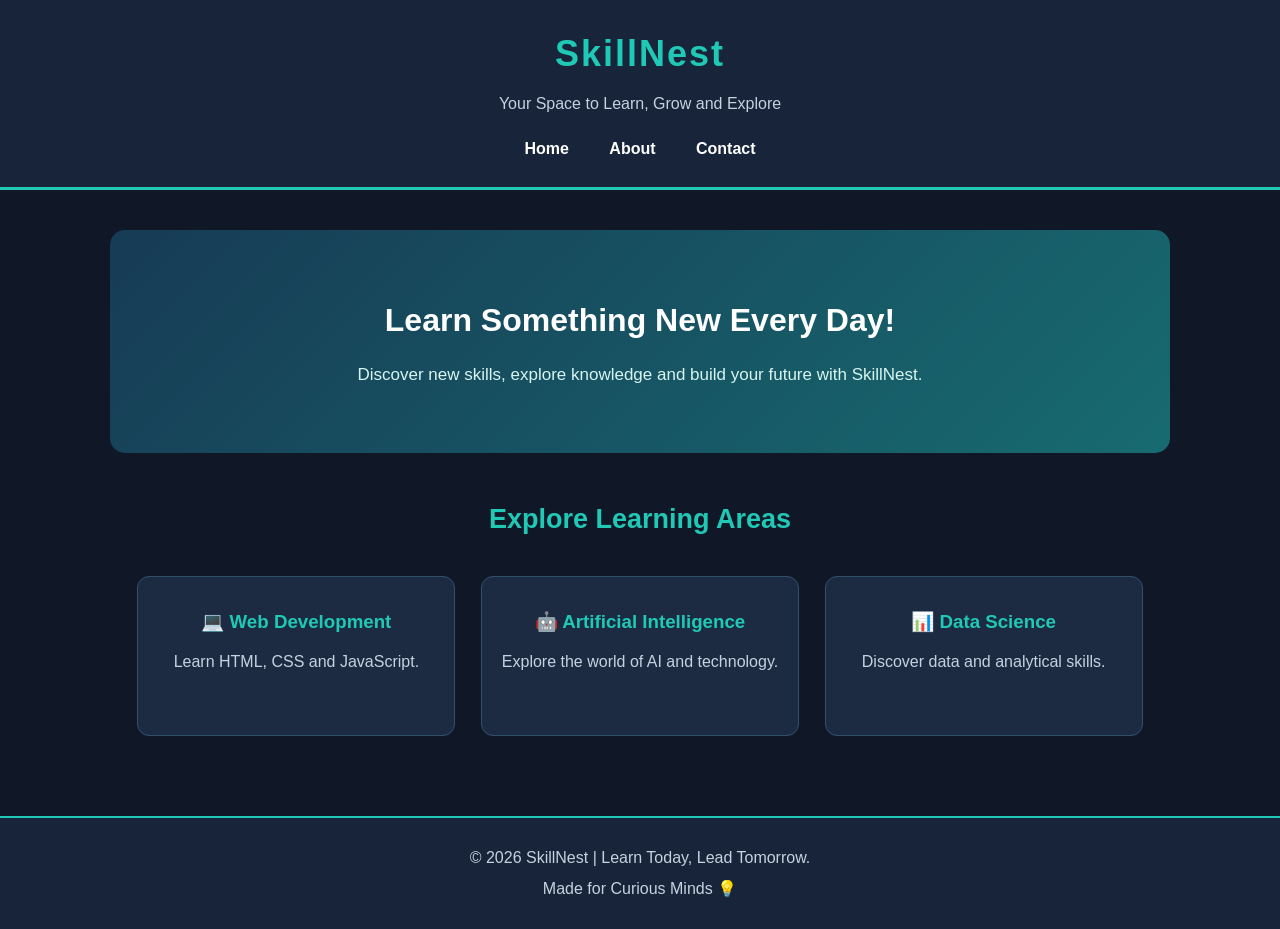
<file: index.html>
<!DOCTYPE html>
<html lang="en">
<head>
    <meta charset="UTF-8">
    <meta name="viewport" content="width=device-width, initial-scale=1.0">
    <title>SkillNest | Home</title>
    <link rel="stylesheet" href="style.css">
</head>
<body>

<header>
    <h1>SkillNest</h1>
    <p>Your Space to Learn, Grow and Explore</p>

    <nav>
        <a href="index.html">Home</a>
        <a href="about.html">About</a>
        <a href="contact.html">Contact</a>
    </nav>
</header>

<main>
    <section class="hero">
        <h2>Learn Something New Every Day!</h2>
        <p>Discover new skills, explore knowledge and build your future with SkillNest.</p>
    </section>

    <section class="courses">
        <h2>Explore Learning Areas</h2>

        <article class="card">
            <h3>💻 Web Development</h3>
            <p>Learn HTML, CSS and JavaScript.</p>
        </article>

        <article class="card">
            <h3>🤖 Artificial Intelligence</h3>
            <p>Explore the world of AI and technology.</p>
        </article>

        <article class="card">
            <h3>📊 Data Science</h3>
            <p>Discover data and analytical skills.</p>
        </article>
    </section>
</main>

<footer>
    <p>© 2026 SkillNest | Learn Today, Lead Tomorrow.</p>
    <p>Made for Curious Minds 💡</p>
</footer>


</body>
</html>
</file>
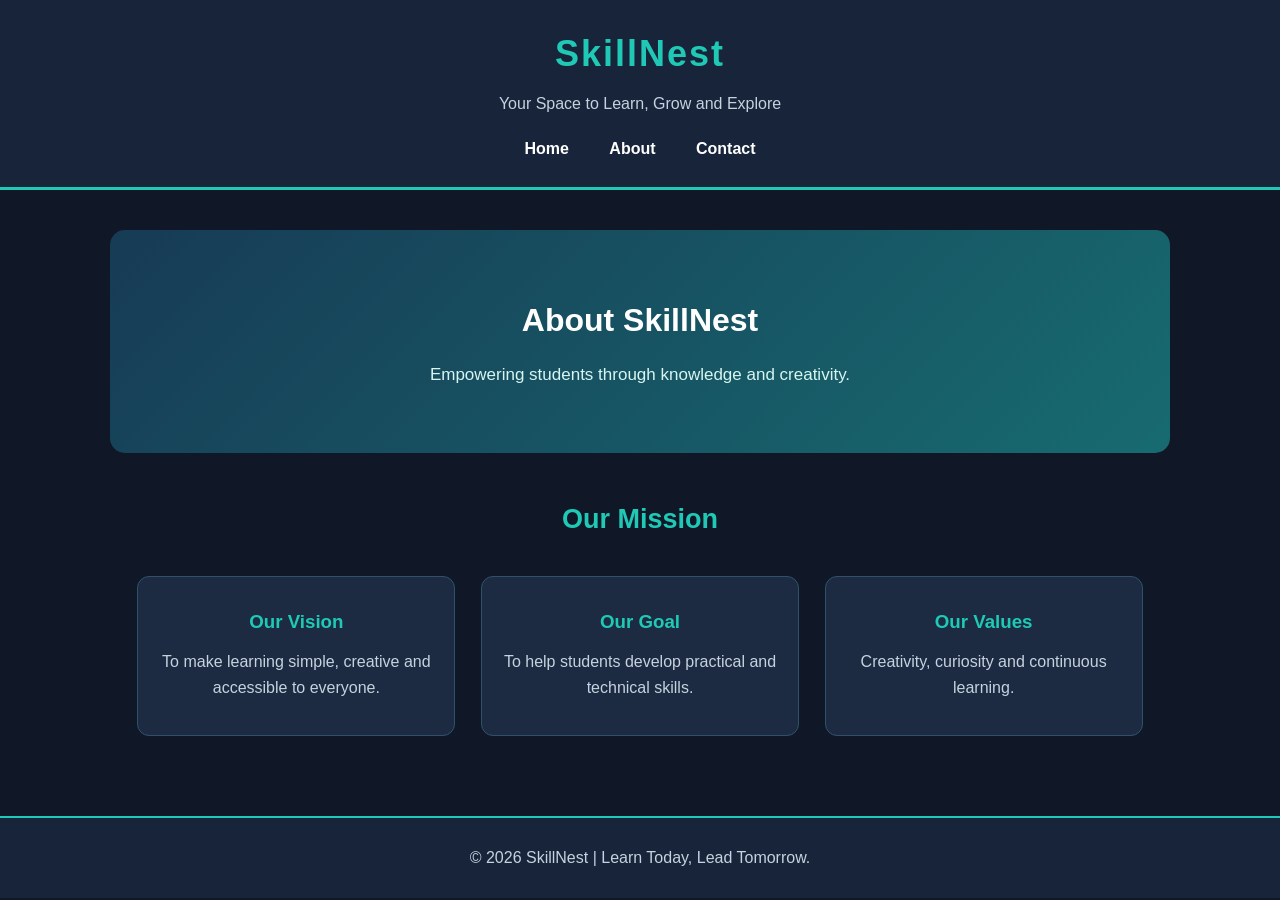
<file: about.html>
<!DOCTYPE html>
<html lang="en">
<head>
    <meta charset="UTF-8">
    <meta name="viewport" content="width=device-width, initial-scale=1.0">
    <title>SkillNest | About</title>
    <link rel="stylesheet" href="style.css">
</head>
<body>

<header>
    <h1>SkillNest</h1>
    <p>Your Space to Learn, Grow and Explore</p>

    <nav>
        <a href="index.html">Home</a>
        <a href="about.html">About</a>
        <a href="contact.html">Contact</a>
    </nav>
</header>

<main>
    <section class="hero">
        <h2>About SkillNest</h2>
        <p>Empowering students through knowledge and creativity.</p>
    </section>

    <section class="courses">
        <h2>Our Mission</h2>
        <article class="card">
            <h3>Our Vision</h3>
            <p>To make learning simple, creative and accessible to everyone.</p>
        </article>

        <article class="card">
            <h3>Our Goal</h3>
            <p>To help students develop practical and technical skills.</p>
        </article>

        <article class="card">
            <h3>Our Values</h3>
            <p>Creativity, curiosity and continuous learning.</p>
        </article>
    </section>
</main>

<footer>
    <p>© 2026 SkillNest | Learn Today, Lead Tomorrow.</p>
</footer>

</body>
</html>
</file>
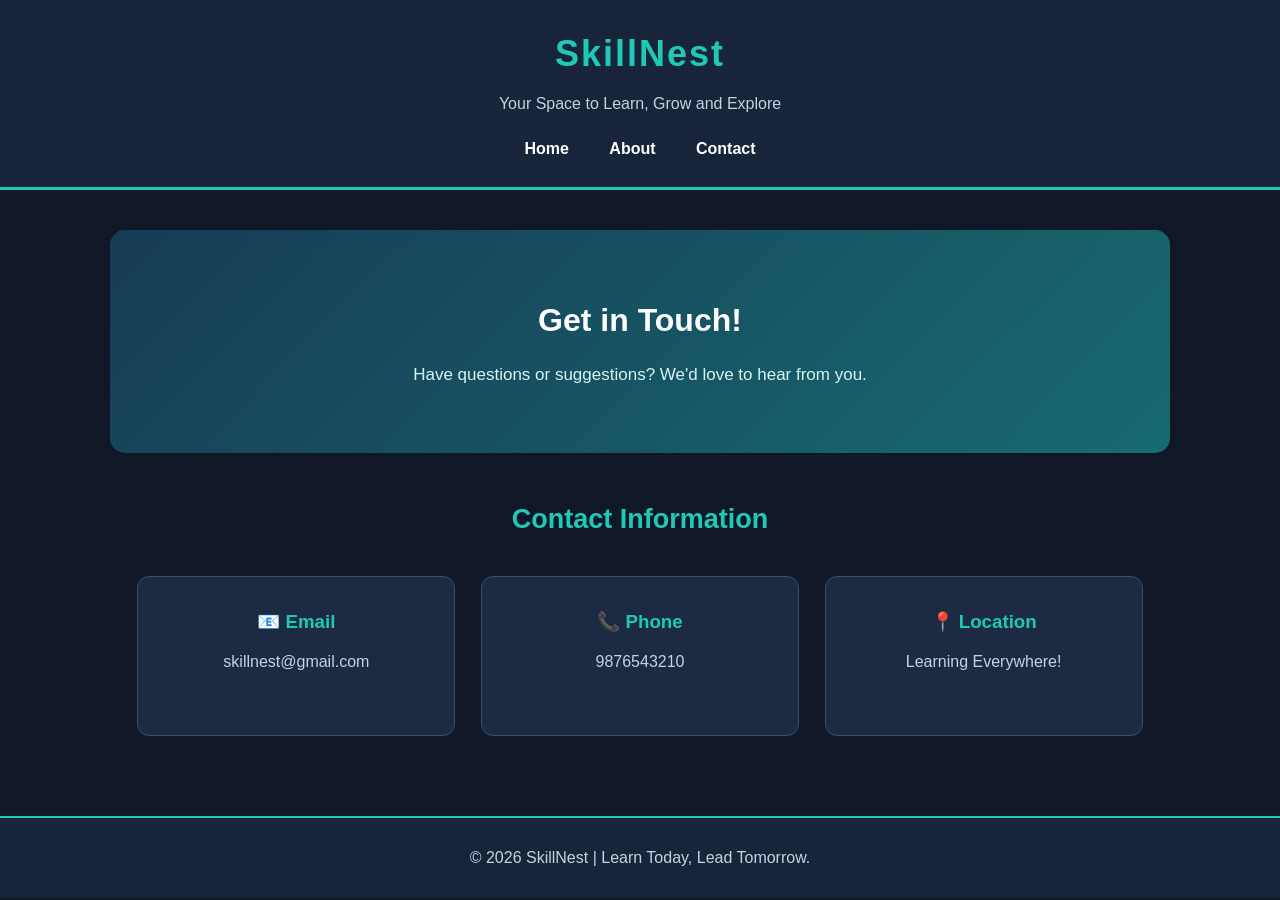
<file: contact.html>
<!DOCTYPE html>
<html lang="en">
<head>
    <meta charset="UTF-8">
    <meta name="viewport" content="width=device-width, initial-scale=1.0">
    <title>SkillNest | Contact</title>
    <link rel="stylesheet" href="style.css">
</head>
<body>

<header>
    <h1>SkillNest</h1>
    <p>Your Space to Learn, Grow and Explore</p>

    <nav>
        <a href="index.html">Home</a>
        <a href="about.html">About</a>
        <a href="contact.html">Contact</a>
    </nav>
</header>

<main>
    <section class="hero">
        <h2>Get in Touch!</h2>
        <p>Have questions or suggestions? We'd love to hear from you.</p>
    </section>

    <section class="courses">
        <h2>Contact Information</h2>

        <article class="card">
            <h3>📧 Email</h3>
            <p>skillnest@gmail.com</p>
        </article>

        <article class="card">
            <h3>📞 Phone</h3>
            <p>9876543210</p>
        </article>

        <article class="card">
            <h3>📍 Location</h3>
            <p>Learning Everywhere!</p>
        </article>
    </section>
</main>

<footer>
    <p>© 2026 SkillNest | Learn Today, Lead Tomorrow.</p>
</footer>

</body>
</html>
</file>
<file: style.css>
/* RESET */
* {
    margin: 0;
    padding: 0;
    box-sizing: border-box;
}

/* BODY */
body {
    font-family: Arial, sans-serif;
    background-color: #101827;
    color: #ffffff;
    line-height: 1.6;
}

/* HEADER */
header {
    background-color: #17243a;
    padding: 25px 40px;
    text-align: center;
    border-bottom: 3px solid #20c9b5;
}

header h1 {
    font-size: 36px;
    color: #20c9b5;
    letter-spacing: 2px;
}

header p {
    color: #c5d2df;
    margin: 8px 0 20px;
}

/* NAVIGATION */
nav {
    margin-top: 15px;
}

nav a {
    color: white;
    text-decoration: none;
    margin: 0 18px;
    font-weight: bold;
    transition: 0.3s;
}

nav a:hover {
    color: #20c9b5;
}

/* MAIN CONTENT */
main {
    max-width: 1100px;
    margin: auto;
    padding: 40px 20px;
}

/* HERO SECTION */
.hero {
    background: linear-gradient(135deg, #173b55, #176b70);
    padding: 65px 25px;
    text-align: center;
    border-radius: 15px;
    margin-bottom: 45px;
}

.hero h2 {
    font-size: 32px;
    margin-bottom: 15px;
    color: #ffffff;
}

.hero p {
    color: #d7f5f1;
    font-size: 17px;
}

/* COURSES SECTION */
.courses {
    text-align: center;
}

.courses > h2 {
    color: #20c9b5;
    font-size: 27px;
    margin-bottom: 25px;
}

/* COURSE CARDS */
.card {
    display: inline-block;
    vertical-align: top;
    background-color: #1c2b42;
    width: 30%;
    min-height: 160px;
    padding: 30px 18px;
    margin: 10px 1%;
    border-radius: 12px;
    border: 1px solid #31516b;
    transition: 0.3s;
}

.card:hover {
    transform: translateY(-8px);
    border-color: #20c9b5;
    box-shadow: 0 8px 20px rgba(32, 201, 181, 0.15);
}

.card h3 {
    color: #20c9b5;
    margin-bottom: 12px;
}

.card p {
    color: #c5d2df;
}

/* FOOTER */
footer {
    background-color: #17243a;
    text-align: center;
    padding: 22px;
    margin-top: 30px;
    border-top: 2px solid #20c9b5;
}

footer p {
    color: #c5d2df;
    margin: 5px;
}

/* TABLET VIEW */
@media (max-width: 768px) {
    .card {
        width: 45%;
    }

    header {
        padding: 20px;
    }
}

/* MOBILE VIEW */
@media (max-width: 480px) {
    header h1 {
        font-size: 28px;
    }

    nav a {
        display: inline-block;
        margin: 8px;
    }

    .hero {
        padding: 40px 15px;
    }

    .hero h2 {
        font-size: 24px;
    }

    .card {
        width: 100%;
        margin: 10px 0;
    }
}
</file>
